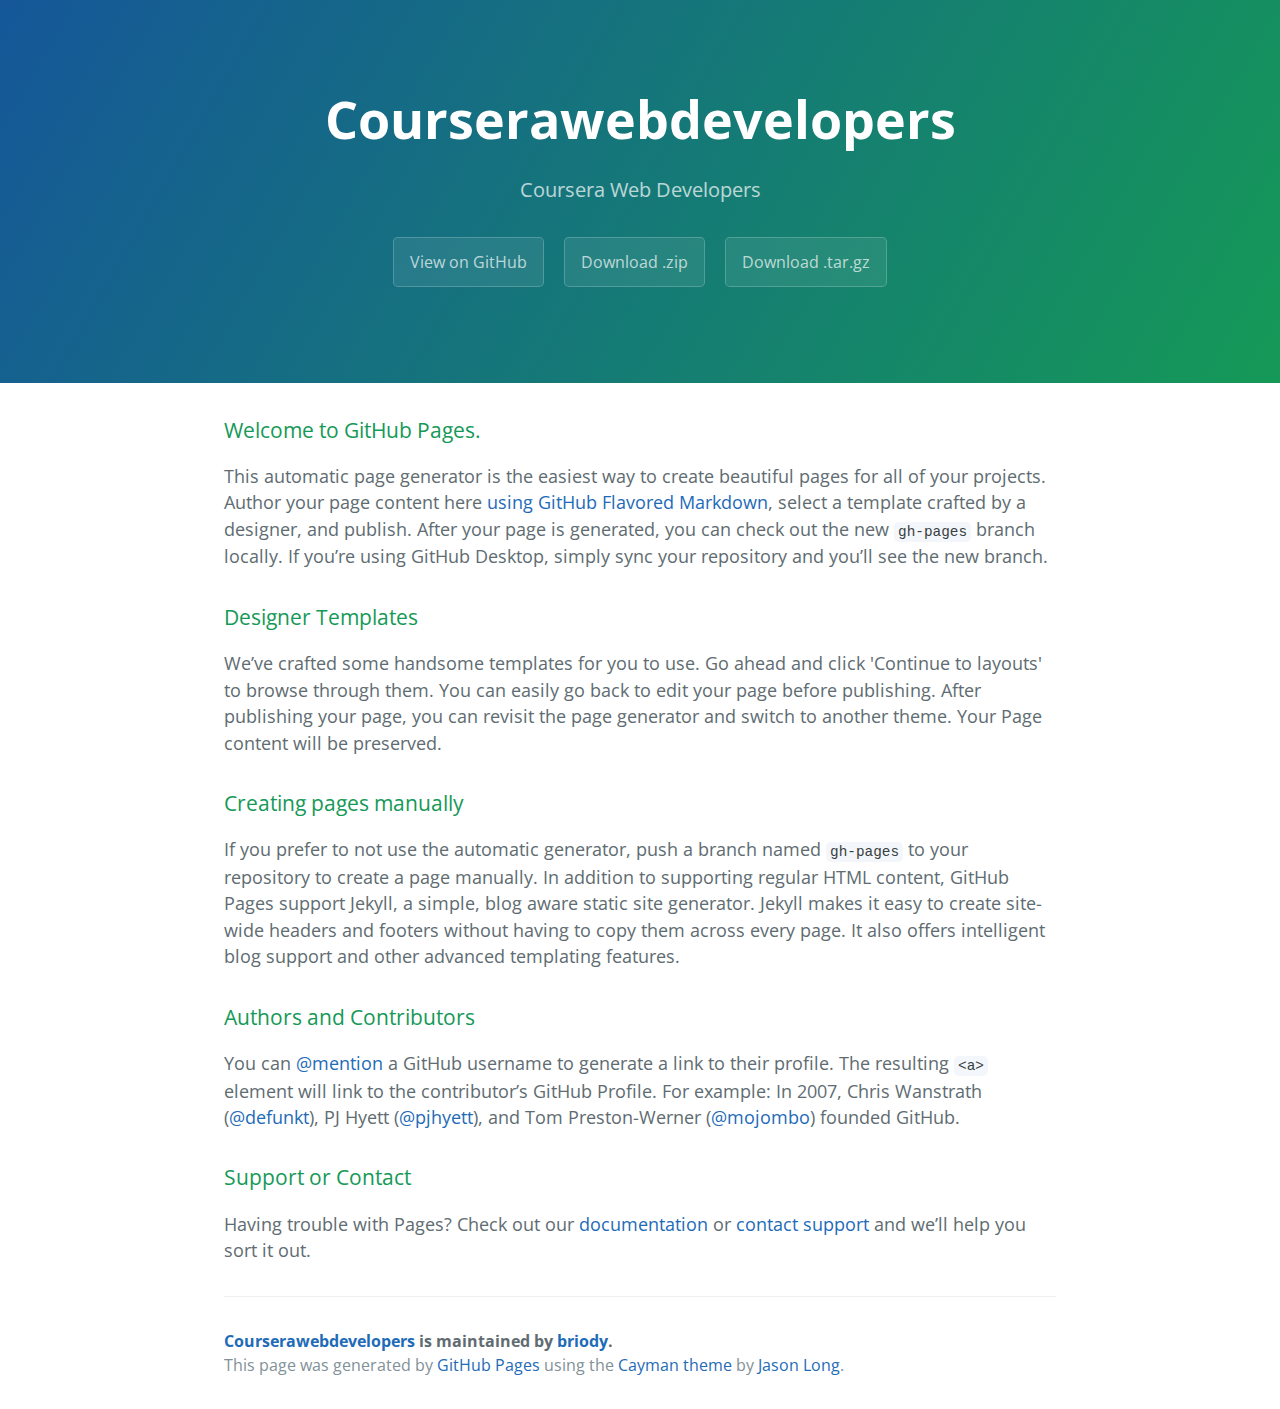
<file: index.html>
<!DOCTYPE html>
<html lang="en-us">
  <head>
    <meta charset="UTF-8">
    <title>Courserawebdevelopers by briody</title>
    <meta name="viewport" content="width=device-width, initial-scale=1">
    <link rel="stylesheet" type="text/css" href="stylesheets/normalize.css" media="screen">
    <link href='https://fonts.googleapis.com/css?family=Open+Sans:400,700' rel='stylesheet' type='text/css'>
    <link rel="stylesheet" type="text/css" href="stylesheets/stylesheet.css" media="screen">
    <link rel="stylesheet" type="text/css" href="stylesheets/github-light.css" media="screen">
  </head>
  <body>
    <section class="page-header">
      <h1 class="project-name">Courserawebdevelopers</h1>
      <h2 class="project-tagline">Coursera Web Developers</h2>
      <a href="https://github.com/briody/CourseraWebDevelopers" class="btn">View on GitHub</a>
      <a href="https://github.com/briody/CourseraWebDevelopers/zipball/master" class="btn">Download .zip</a>
      <a href="https://github.com/briody/CourseraWebDevelopers/tarball/master" class="btn">Download .tar.gz</a>
    </section>

    <section class="main-content">
      <h3>
<a id="welcome-to-github-pages" class="anchor" href="#welcome-to-github-pages" aria-hidden="true"><span aria-hidden="true" class="octicon octicon-link"></span></a>Welcome to GitHub Pages.</h3>

<p>This automatic page generator is the easiest way to create beautiful pages for all of your projects. Author your page content here <a href="https://guides.github.com/features/mastering-markdown/">using GitHub Flavored Markdown</a>, select a template crafted by a designer, and publish. After your page is generated, you can check out the new <code>gh-pages</code> branch locally. If you’re using GitHub Desktop, simply sync your repository and you’ll see the new branch.</p>

<h3>
<a id="designer-templates" class="anchor" href="#designer-templates" aria-hidden="true"><span aria-hidden="true" class="octicon octicon-link"></span></a>Designer Templates</h3>

<p>We’ve crafted some handsome templates for you to use. Go ahead and click 'Continue to layouts' to browse through them. You can easily go back to edit your page before publishing. After publishing your page, you can revisit the page generator and switch to another theme. Your Page content will be preserved.</p>

<h3>
<a id="creating-pages-manually" class="anchor" href="#creating-pages-manually" aria-hidden="true"><span aria-hidden="true" class="octicon octicon-link"></span></a>Creating pages manually</h3>

<p>If you prefer to not use the automatic generator, push a branch named <code>gh-pages</code> to your repository to create a page manually. In addition to supporting regular HTML content, GitHub Pages support Jekyll, a simple, blog aware static site generator. Jekyll makes it easy to create site-wide headers and footers without having to copy them across every page. It also offers intelligent blog support and other advanced templating features.</p>

<h3>
<a id="authors-and-contributors" class="anchor" href="#authors-and-contributors" aria-hidden="true"><span aria-hidden="true" class="octicon octicon-link"></span></a>Authors and Contributors</h3>

<p>You can <a href="https://help.github.com/articles/basic-writing-and-formatting-syntax/#mentioning-users-and-teams" class="user-mention">@mention</a> a GitHub username to generate a link to their profile. The resulting <code>&lt;a&gt;</code> element will link to the contributor’s GitHub Profile. For example: In 2007, Chris Wanstrath (<a href="https://github.com/defunkt" class="user-mention">@defunkt</a>), PJ Hyett (<a href="https://github.com/pjhyett" class="user-mention">@pjhyett</a>), and Tom Preston-Werner (<a href="https://github.com/mojombo" class="user-mention">@mojombo</a>) founded GitHub.</p>

<h3>
<a id="support-or-contact" class="anchor" href="#support-or-contact" aria-hidden="true"><span aria-hidden="true" class="octicon octicon-link"></span></a>Support or Contact</h3>

<p>Having trouble with Pages? Check out our <a href="https://help.github.com/pages">documentation</a> or <a href="https://github.com/contact">contact support</a> and we’ll help you sort it out.</p>

      <footer class="site-footer">
        <span class="site-footer-owner"><a href="https://github.com/briody/CourseraWebDevelopers">Courserawebdevelopers</a> is maintained by <a href="https://github.com/briody">briody</a>.</span>

        <span class="site-footer-credits">This page was generated by <a href="https://pages.github.com">GitHub Pages</a> using the <a href="https://github.com/jasonlong/cayman-theme">Cayman theme</a> by <a href="https://twitter.com/jasonlong">Jason Long</a>.</span>
      </footer>

    </section>

  
  </body>
</html>
</file>
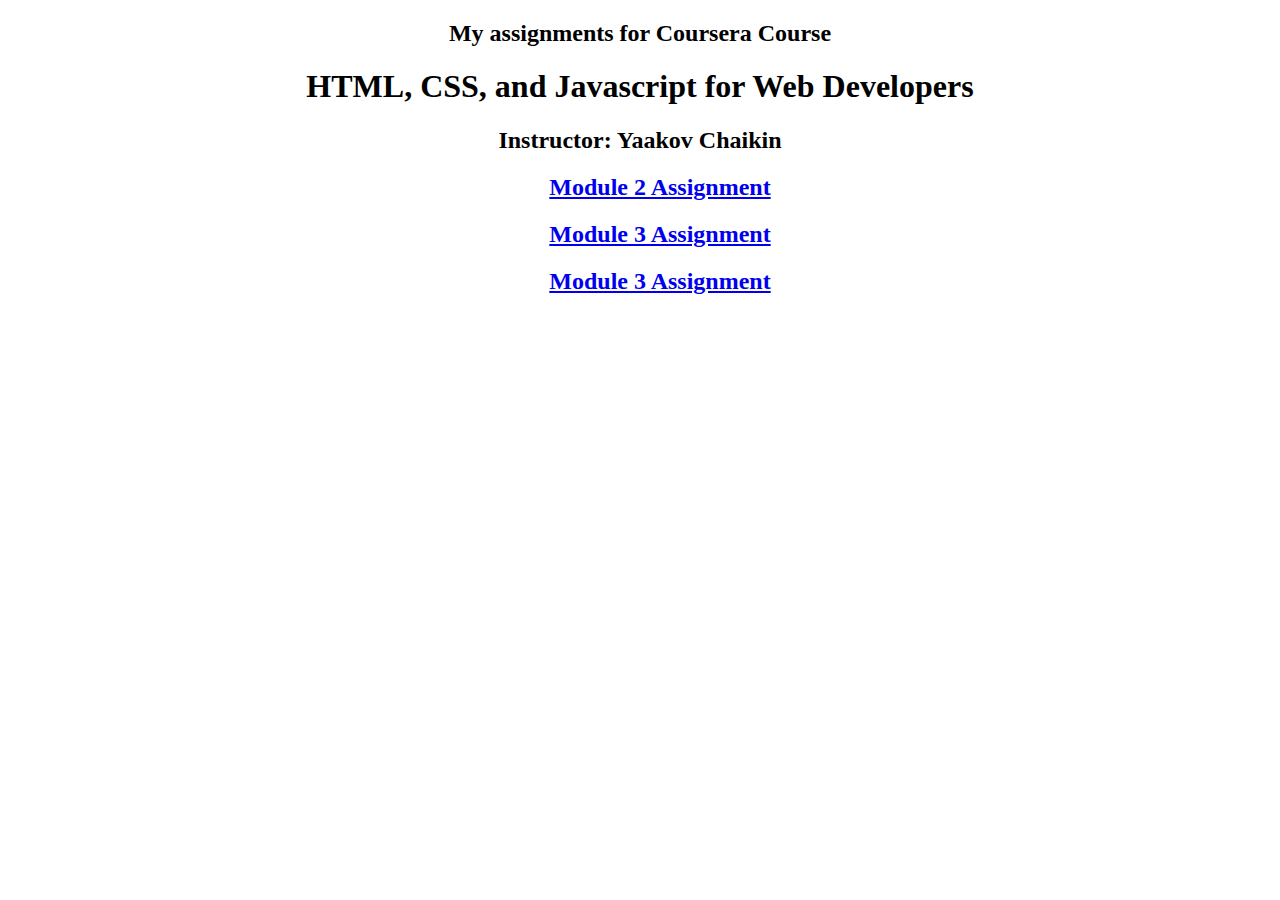
<file: site/index.html>
<!DOCTYPE html>
<html>
<head>
</head>
<body>
  <div><h2 style="text-align: center">My assignments for Coursera Course</h2></div>
  <div><h1 style="text-align: center">HTML, CSS, and Javascript for Web Developers</h1></div>
  <div><h2 style="text-align: center">Instructor: Yaakov Chaikin</h2></div>
  <ul style="text-align: center; list-style-type:none">
    <li><h2><a href="module2">Module 2 Assignment</a></h2></li>
    <li><h2><a href="module3">Module 3 Assignment</a></h2></li>
    <li><h2><a href="module4">Module 3 Assignment</a></h2></li>
  </ul>
</body>
</html>
</file>
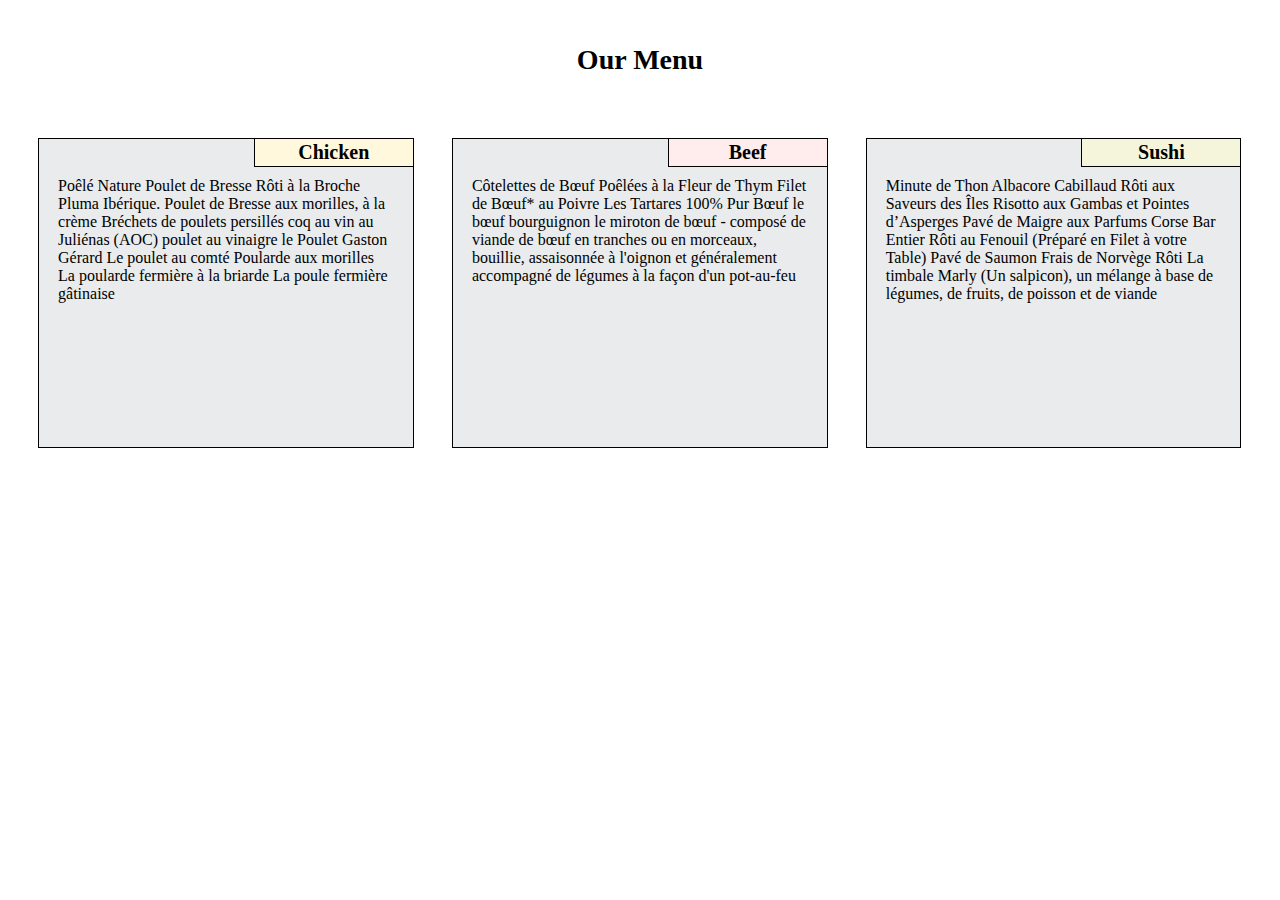
<file: site/module2/index.html>
<!DOCTYPE html>
<html>
<head>
	<title>Module 2 Solution</title>
	<link rel="stylesheet" href="css/menu.css">
  <meta charset="UTF-8" name="viewport" content="width=device-width, initial-scale=1">
</head>
<body>
	<div id="menu-div">
		<h1>Our Menu</h1>
		<div id="chicken-menu">
			<h2>Chicken</h2>
			<p>
        Poêlé Nature Poulet de Bresse Rôti à la Broche Pluma Ibérique.
        Poulet de Bresse aux morilles, à la crème
        Bréchets de poulets persillés
        coq au vin au Juliénas (AOC)
        poulet au vinaigre
        le Poulet Gaston Gérard
        Le poulet au comté
        Poularde aux morilles
        La poularde fermière à la briarde
        La poule fermière gâtinaise
			</p>
		</div>
		<div id="beef-menu">
			<h2>Beef</h2>
			<p>
				Côtelettes de Bœuf Poêlées à la Fleur de Thym
        Filet de Bœuf* au Poivre
        Les Tartares 100% Pur Bœuf
        le bœuf bourguignon
        le miroton de bœuf - composé de viande de bœuf en tranches ou en morceaux, bouillie, assaisonnée à l'oignon et généralement accompagné de légumes à la façon d'un pot-au-feu
			</p>
		</div>
		<div id="sushi-menu">
			<h2>Sushi</h2>
			<p>
				Minute de Thon Albacore Cabillaud Rôti aux Saveurs des Îles
        Risotto aux Gambas et Pointes d’Asperges Pavé de Maigre aux Parfums
        Corse Bar Entier Rôti au Fenouil (Préparé en Filet à votre Table)
        Pavé de Saumon Frais de Norvège Rôti
        La timbale Marly (Un salpicon), un mélange à base de légumes, de fruits, de poisson et de viande
			</p>
		</div>
	</div>
</body>
</html>
</file>
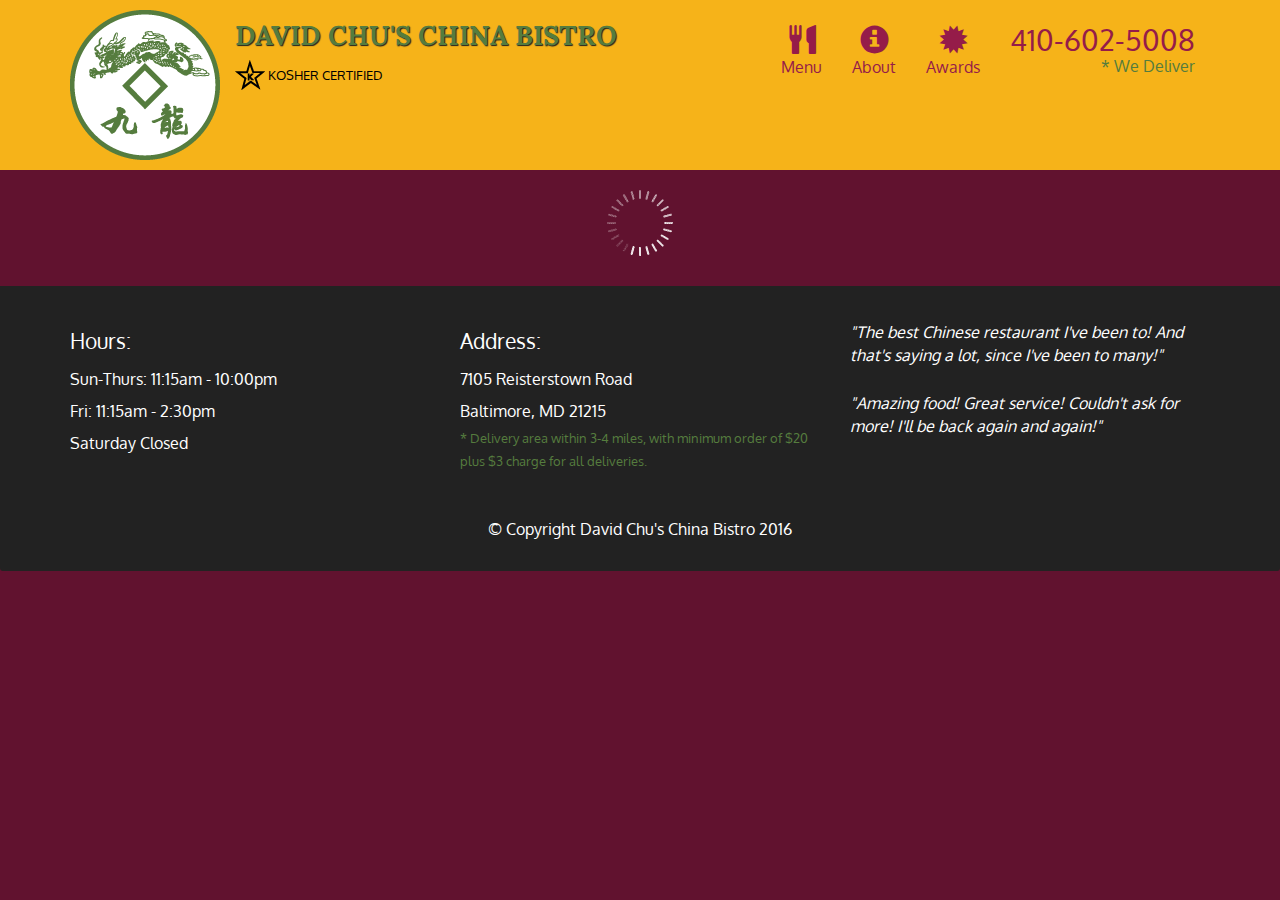
<file: site/module4/index.html>
<!doctype html>
<html lang="en">
  <head>
    <meta charset="utf-8">
    <meta http-equiv="X-UA-Compatible" content="IE=edge">
    <meta name="viewport" content="width=device-width, initial-scale=1">
    <title>David Chu's China Bistro</title>
    <link rel="stylesheet" href="css/bootstrap.min.css">
    <link rel="stylesheet" href="css/styles.css">
    <link href='https://fonts.googleapis.com/css?family=Oxygen:400,300,700' rel='stylesheet' type='text/css'>
    <link href='https://fonts.googleapis.com/css?family=Lora' rel='stylesheet' type='text/css'>
  </head>
<body>
  <header>
    <nav id="header-nav" class="navbar navbar-default">
      <div class="container">
        <div class="navbar-header">
          <a href="index.html" class="pull-left visible-md visible-lg">
            <div id="logo-img" alt="Logo image"></div>
          </a>

          <div class="navbar-brand">
            <a href="index.html"><h1>David Chu's China Bistro</h1></a>
            <p>
              <img src="images/star-k-logo.png" alt="Kosher certification">
              <span>Kosher Certified</span>
            </p>
          </div>

          <button id="navbarToggle" type="button" class="navbar-toggle collapsed" data-toggle="collapse" data-target="#collapsable-nav" aria-expanded="false">
            <span class="sr-only">Toggle navigation</span>
            <span class="icon-bar"></span>
            <span class="icon-bar"></span>
            <span class="icon-bar"></span>
          </button>
        </div>
        
        <div id="collapsable-nav" class="collapse navbar-collapse">
           <ul id="nav-list" class="nav navbar-nav navbar-right">
            <li id="navHomeButton" class="visible-xs active">
              <a href="index.html">
                <span class="glyphicon glyphicon-home"></span> Home</a>
            </li>
            <li id="navMenuButton">
              <a href="#" onclick="$dc.loadMenuCategories();">
                <span class="glyphicon glyphicon-cutlery"></span><br class="hidden-xs"> Menu</a>
            </li>
            <li>
              <a href="#">
                <span class="glyphicon glyphicon-info-sign"></span><br class="hidden-xs"> About</a>
            </li>
            <li>
              <a href="#">
                <span class="glyphicon glyphicon-certificate"></span><br class="hidden-xs"> Awards</a>
            </li>
            <li id="phone" class="hidden-xs">
              <a href="tel:410-602-5008">
                <span>410-602-5008</span></a><div>* We Deliver</div>
            </li>
          </ul><!-- #nav-list -->
        </div><!-- .collapse .navbar-collapse -->
      </div><!-- .container -->
    </nav><!-- #header-nav -->
  </header>

  <div id="call-btn" class="visible-xs">
    <a class="btn" href="tel:410-602-5008">
    <span class="glyphicon glyphicon-earphone"></span>
    410-602-5008
    </a>
  </div>
  <div id="xs-deliver" class="text-center visible-xs">* We Deliver</div>

  <div id="main-content" class="container"></div>

  <footer class="panel-footer">
    <div class="container">
      <div class="row">
        <section id="hours" class="col-sm-4">
          <span>Hours:</span><br>
          Sun-Thurs: 11:15am - 10:00pm<br>
          Fri: 11:15am - 2:30pm<br>
          Saturday Closed
          <hr class="visible-xs">
        </section>
        <section id="address" class="col-sm-4">
          <span>Address:</span><br>
          7105 Reisterstown Road<br>
          Baltimore, MD 21215
          <p>* Delivery area within 3-4 miles, with minimum order of $20 plus $3 charge for all deliveries.</p>
          <hr class="visible-xs">
        </section>
        <section id="testimonials" class="col-sm-4">
          <p>"The best Chinese restaurant I've been to! And that's saying a lot, since I've been to many!"</p>
          <p>"Amazing food! Great service! Couldn't ask for more! I'll be back again and again!"</p>
        </section>
      </div>
      <div class="text-center">&copy; Copyright David Chu's China Bistro 2016</div>
    </div>
  </footer>

  <!-- jQuery (Bootstrap JS plugins depend on it) -->
  <script src="js/jquery-2.1.4.min.js"></script>
  <script src="js/bootstrap.min.js"></script>
  <script src="js/ajax-utils.js"></script>
  <script src="js/script.js"></script>
</body>
</html>
</file>
<file: stylesheets/stylesheet.css>
* {
  box-sizing: border-box; }

body {
  padding: 0;
  margin: 0;
  font-family: "Open Sans", "Helvetica Neue", Helvetica, Arial, sans-serif;
  font-size: 16px;
  line-height: 1.5;
  color: #606c71; }

a {
  color: #1e6bb8;
  text-decoration: none; }
  a:hover {
    text-decoration: underline; }

.btn {
  display: inline-block;
  margin-bottom: 1rem;
  color: rgba(255, 255, 255, 0.7);
  background-color: rgba(255, 255, 255, 0.08);
  border-color: rgba(255, 255, 255, 0.2);
  border-style: solid;
  border-width: 1px;
  border-radius: 0.3rem;
  transition: color 0.2s, background-color 0.2s, border-color 0.2s; }
  .btn + .btn {
    margin-left: 1rem; }

.btn:hover {
  color: rgba(255, 255, 255, 0.8);
  text-decoration: none;
  background-color: rgba(255, 255, 255, 0.2);
  border-color: rgba(255, 255, 255, 0.3); }

@media screen and (min-width: 64em) {
  .btn {
    padding: 0.75rem 1rem; } }

@media screen and (min-width: 42em) and (max-width: 64em) {
  .btn {
    padding: 0.6rem 0.9rem;
    font-size: 0.9rem; } }

@media screen and (max-width: 42em) {
  .btn {
    display: block;
    width: 100%;
    padding: 0.75rem;
    font-size: 0.9rem; }
    .btn + .btn {
      margin-top: 1rem;
      margin-left: 0; } }

.page-header {
  color: #fff;
  text-align: center;
  background-color: #159957;
  background-image: linear-gradient(120deg, #155799, #159957); }

@media screen and (min-width: 64em) {
  .page-header {
    padding: 5rem 6rem; } }

@media screen and (min-width: 42em) and (max-width: 64em) {
  .page-header {
    padding: 3rem 4rem; } }

@media screen and (max-width: 42em) {
  .page-header {
    padding: 2rem 1rem; } }

.project-name {
  margin-top: 0;
  margin-bottom: 0.1rem; }

@media screen and (min-width: 64em) {
  .project-name {
    font-size: 3.25rem; } }

@media screen and (min-width: 42em) and (max-width: 64em) {
  .project-name {
    font-size: 2.25rem; } }

@media screen and (max-width: 42em) {
  .project-name {
    font-size: 1.75rem; } }

.project-tagline {
  margin-bottom: 2rem;
  font-weight: normal;
  opacity: 0.7; }

@media screen and (min-width: 64em) {
  .project-tagline {
    font-size: 1.25rem; } }

@media screen and (min-width: 42em) and (max-width: 64em) {
  .project-tagline {
    font-size: 1.15rem; } }

@media screen and (max-width: 42em) {
  .project-tagline {
    font-size: 1rem; } }

.main-content :first-child {
  margin-top: 0; }
.main-content img {
  max-width: 100%; }
.main-content h1, .main-content h2, .main-content h3, .main-content h4, .main-content h5, .main-content h6 {
  margin-top: 2rem;
  margin-bottom: 1rem;
  font-weight: normal;
  color: #159957; }
.main-content p {
  margin-bottom: 1em; }
.main-content code {
  padding: 2px 4px;
  font-family: Consolas, "Liberation Mono", Menlo, Courier, monospace;
  font-size: 0.9rem;
  color: #383e41;
  background-color: #f3f6fa;
  border-radius: 0.3rem; }
.main-content pre {
  padding: 0.8rem;
  margin-top: 0;
  margin-bottom: 1rem;
  font: 1rem Consolas, "Liberation Mono", Menlo, Courier, monospace;
  color: #567482;
  word-wrap: normal;
  background-color: #f3f6fa;
  border: solid 1px #dce6f0;
  border-radius: 0.3rem; }
  .main-content pre > code {
    padding: 0;
    margin: 0;
    font-size: 0.9rem;
    color: #567482;
    word-break: normal;
    white-space: pre;
    background: transparent;
    border: 0; }
.main-content .highlight {
  margin-bottom: 1rem; }
  .main-content .highlight pre {
    margin-bottom: 0;
    word-break: normal; }
.main-content .highlight pre, .main-content pre {
  padding: 0.8rem;
  overflow: auto;
  font-size: 0.9rem;
  line-height: 1.45;
  border-radius: 0.3rem; }
.main-content pre code, .main-content pre tt {
  display: inline;
  max-width: initial;
  padding: 0;
  margin: 0;
  overflow: initial;
  line-height: inherit;
  word-wrap: normal;
  background-color: transparent;
  border: 0; }
  .main-content pre code:before, .main-content pre code:after, .main-content pre tt:before, .main-content pre tt:after {
    content: normal; }
.main-content ul, .main-content ol {
  margin-top: 0; }
.main-content blockquote {
  padding: 0 1rem;
  margin-left: 0;
  color: #819198;
  border-left: 0.3rem solid #dce6f0; }
  .main-content blockquote > :first-child {
    margin-top: 0; }
  .main-content blockquote > :last-child {
    margin-bottom: 0; }
.main-content table {
  display: block;
  width: 100%;
  overflow: auto;
  word-break: normal;
  word-break: keep-all; }
  .main-content table th {
    font-weight: bold; }
  .main-content table th, .main-content table td {
    padding: 0.5rem 1rem;
    border: 1px solid #e9ebec; }
.main-content dl {
  padding: 0; }
  .main-content dl dt {
    padding: 0;
    margin-top: 1rem;
    font-size: 1rem;
    font-weight: bold; }
  .main-content dl dd {
    padding: 0;
    margin-bottom: 1rem; }
.main-content hr {
  height: 2px;
  padding: 0;
  margin: 1rem 0;
  background-color: #eff0f1;
  border: 0; }

@media screen and (min-width: 64em) {
  .main-content {
    max-width: 64rem;
    padding: 2rem 6rem;
    margin: 0 auto;
    font-size: 1.1rem; } }

@media screen and (min-width: 42em) and (max-width: 64em) {
  .main-content {
    padding: 2rem 4rem;
    font-size: 1.1rem; } }

@media screen and (max-width: 42em) {
  .main-content {
    padding: 2rem 1rem;
    font-size: 1rem; } }

.site-footer {
  padding-top: 2rem;
  margin-top: 2rem;
  border-top: solid 1px #eff0f1; }

.site-footer-owner {
  display: block;
  font-weight: bold; }

.site-footer-credits {
  color: #819198; }

@media screen and (min-width: 64em) {
  .site-footer {
    font-size: 1rem; } }

@media screen and (min-width: 42em) and (max-width: 64em) {
  .site-footer {
    font-size: 1rem; } }

@media screen and (max-width: 42em) {
  .site-footer {
    font-size: 0.9rem; } }
</file>
<file: stylesheets/github-light.css>
/*
   Copyright 2014 GitHub Inc.

   Licensed under the Apache License, Version 2.0 (the "License");
   you may not use this file except in compliance with the License.
   You may obtain a copy of the License at

       http://www.apache.org/licenses/LICENSE-2.0

   Unless required by applicable law or agreed to in writing, software
   distributed under the License is distributed on an "AS IS" BASIS,
   WITHOUT WARRANTIES OR CONDITIONS OF ANY KIND, either express or implied.
   See the License for the specific language governing permissions and
   limitations under the License.

*/

.pl-c /* comment */ {
  color: #969896;
}

.pl-c1      /* constant, markup.raw, meta.diff.header, meta.module-reference, meta.property-name, support, support.constant, support.variable, variable.other.constant */,
.pl-s .pl-v /* string variable */ {
  color: #0086b3;
}

.pl-e  /* entity */,
.pl-en /* entity.name */ {
  color: #795da3;
}

.pl-s .pl-s1 /* string source */,
.pl-smi      /* storage.modifier.import, storage.modifier.package, storage.type.java, variable.other, variable.parameter.function */ {
  color: #333;
}

.pl-ent /* entity.name.tag */ {
  color: #63a35c;
}

.pl-k /* keyword, storage, storage.type */ {
  color: #a71d5d;
}

.pl-pds              /* punctuation.definition.string, string.regexp.character-class */,
.pl-s                /* string */,
.pl-s .pl-pse .pl-s1 /* string punctuation.section.embedded source */,
.pl-sr               /* string.regexp */,
.pl-sr .pl-cce       /* string.regexp constant.character.escape */,
.pl-sr .pl-sra       /* string.regexp string.regexp.arbitrary-repitition */,
.pl-sr .pl-sre       /* string.regexp source.ruby.embedded */ {
  color: #183691;
}

.pl-v /* variable */ {
  color: #ed6a43;
}

.pl-id /* invalid.deprecated */ {
  color: #b52a1d;
}

.pl-ii /* invalid.illegal */ {
  background-color: #b52a1d;
  color: #f8f8f8;
}

.pl-sr .pl-cce /* string.regexp constant.character.escape */ {
  color: #63a35c;
  font-weight: bold;
}

.pl-ml /* markup.list */ {
  color: #693a17;
}

.pl-mh        /* markup.heading */,
.pl-mh .pl-en /* markup.heading entity.name */,
.pl-ms        /* meta.separator */ {
  color: #1d3e81;
  font-weight: bold;
}

.pl-mq /* markup.quote */ {
  color: #008080;
}

.pl-mi /* markup.italic */ {
  color: #333;
  font-style: italic;
}

.pl-mb /* markup.bold */ {
  color: #333;
  font-weight: bold;
}

.pl-md /* markup.deleted, meta.diff.header.from-file */ {
  background-color: #ffecec;
  color: #bd2c00;
}

.pl-mi1 /* markup.inserted, meta.diff.header.to-file */ {
  background-color: #eaffea;
  color: #55a532;
}

.pl-mdr /* meta.diff.range */ {
  color: #795da3;
  font-weight: bold;
}

.pl-mo /* meta.output */ {
  color: #1d3e81;
}
</file>
<file: site/module2/css/menu.css>
* {
  box-sizing: border-box;
}

p {
  clear: both;
  margin-right: auto;
  margin-left: auto;
  width: 90%;
}

body {
	font-family: cursive, fantasy;
  margin: 0;
}

#chicken-menu h2{
  background-color: cornsilk;
}

#beef-menu h2{
  background-color: #ffecec;
}

#sushi-menu h2{
  background-color: beige;
}

h1 {
  text-align: center;
  font-size: 1.75em;
  min-height: 100px;
  padding-top: 2%;
}

h2 {
	border: 1px solid black;
	text-align: center;
	float: right;
  max-width: 100%;
  margin-top: -1px;
  margin-right: -1px;
  margin-bottom: 10px;
  width: 160px;
  padding: 2px 15px 2px 15px;
  font-size: 1.25em;

}


div div{
  background-color: #e9ebec;
  border: 1px solid black;
  margin-bottom: 15px;
  float: left;
  margin-right: auto;
  margin-left: auto;

}

/********** Small devices **********/
@media (max-width: 767px) {
  #chicken-menu, #beef-menu, #sushi-menu {
    margin-left:3%;
    margin-bottom: 3%;
    width: 90%;
    min-width: 305px;
    max-height: 275px;
  }
}

/********** Medium devices **********/
@media (min-width: 768px) and (max-width: 991px) {
  #chicken-menu, #beef-menu {
    width: 46%;
    margin-left: 3%;
    margin-bottom: 3%;
    height: 240px;
  }
  #sushi-menu {
    width: 95%;
    margin-left: 3%;
    height: 240px;
  }
}

/********** Large devices **********/
@media (min-width: 992px) {
  #chicken-menu, #beef-menu, #sushi-menu {
    width: 29.33%;
    margin-left: 3%;
    height: 310px;
  }

}
</file>
<file: site/module4/css/styles.css>
body {
  font-size: 16px;
  color: #fff;
  background-color: #61122f;
  font-family: 'Oxygen', sans-serif;
}

/** HEADER **/
#header-nav {
  background-color: #f6b319;
  border-radius: 0;
  border: 0;
}

#logo-img {
  background: url('../images/restaurant-logo_large.png') no-repeat;
  width: 150px;
  height: 150px;
  margin: 10px 15px 10px 0;
}

.navbar-brand {
  padding-top: 25px;
}
.navbar-brand h1 { /* Restaurant name */
  font-family: 'Lora', serif;
  color: #557c3e;
  font-size: 1.5em;
  text-transform: uppercase;
  font-weight: bold;
  text-shadow: 1px 1px 1px #222;
  margin-top: 0;
  margin-bottom: 0;
  line-height: .75;
}
.navbar-brand a:hover, .navbar-brand a:focus {
  text-decoration: none;
}
.navbar-brand p { /* Kosher cert */
  color: #000;
  text-transform: uppercase;
  font-size: .7em;
  margin-top: 15px;
}
.navbar-brand p span { /* Star-K */
  vertical-align: middle;
}

#nav-list {
  margin-top: 10px;
}
#nav-list a {
  color: #951C49;
  text-align: center;
}
#nav-list a:hover {
  background: #E7E7E7;
}
#nav-list a span {
  font-size: 1.8em;
}

#phone {
  margin-top: 5px;
}
#phone a { /* Phone number */
  text-align: right;
  padding-bottom: 0;
}
#phone div { /* We Deliver */
  color: #557c3e;
  text-align: right;
  padding-right: 15px;
}

.navbar-header button.navbar-toggle, .navbar-header .icon-bar {
  border: 1px solid #61122f;
}
.navbar-header button.navbar-toggle {
  clear: both;
  margin-top: -30px;
}
/* END HEADER */

/* FOOTER */
.panel-footer {
  margin-top: 30px;
  padding-top: 35px;
  padding-bottom: 30px;
  background-color: #222;
  border-top: 0;
}
.panel-footer div.row {
  margin-bottom: 35px;
}
#hours, #address {
  line-height: 2;
}
#hours > span, #address > span {
  font-size: 1.3em;
}
#address p {
  color: #557c3e;
  font-size: .8em;
  line-height: 1.8;
}
#testimonials {
  font-style: italic;
}
#testimonials p:nth-child(2) {
  margin-top: 25px;
}
/* END FOOTER */



/* HOME PAGE */
.container .jumbotron {
  box-shadow: 0 0 50px #3F0C1F;
  border: 2px solid #3F0C1F;
}

#menu-tile, #specials-tile, #map-tile {
  height: 250px;
  width: 100%;
  margin-bottom: 15px;
  position: relative;
  border: 2px solid #3F0C1F;
  overflow: hidden;
}
#menu-tile:hover, #specials-tile:hover, #map-tile:hover {
  box-shadow: 0 1px 5px 1px #cccccc;
}
#menu-tile {
  background: url('../images/menu-tile.jpg') no-repeat;
  background-position: center;
}
#specials-tile {
  background: url('../images/specials-tile.jpg') no-repeat;
  background-position: center;
}
#menu-tile span, #specials-tile span, #map-tile span {
  position: absolute;
  bottom: 0;
  right: 0;
  width: 100%;
  text-align: center;
  font-size: 1.6em;
  text-transform: uppercase;
  background-color: #000;
  color: #fff;
  opacity: .8;
}
/* END HOME PAGE */

/* MENU CATEGORIES PAGE */
.category-tile { 
  position: relative;
  border: 2px solid #3F0C1F;
  overflow: hidden;
  width: 200px;
  height: 200px;
  margin: 0 auto 15px;
}
.category-tile span {
  position: absolute;
  bottom: 0;
  right: 0;
  width: 100%;
  text-align: center;
  font-size: 1.2em;
  text-transform: uppercase;
  background-color: #000;
  color: #fff;
  opacity: .8;
}
.category-tile:hover {
  box-shadow: 0 1px 5px 1px #cccccc;
}

#menu-categories-title + div {
  margin-bottom: 50px;
}
/* END MENU CATEGORIES PAGE */

/* SINGLE CATEGORY PAGE */
.menu-item-tile {
  margin-bottom: 25px;
}
.menu-item-tile hr {
  width: 80%;
}
.menu-item-tile .menu-item-price {
  font-size: 1.1em;
  text-align: right;
  margin-top: -15px;
  margin-right: -15px;
}
.menu-item-tile .menu-item-price span {
  font-size: .6em;
}
.menu-item-photo {
  position: relative;
  border: 2px solid #3F0C1F; 
  overflow: hidden;
  padding: 0;
  margin-right: -15px;
  margin-left: auto;
  margin-bottom: 20px;
  max-width: 250px;
}
.menu-item-photo div {
  position: absolute;
  bottom: 0;
  right: 0;
  width: 80px;
  background-color: #557c3e;
  text-align: center;
}
.menu-item-description {
  padding-right: 30px;
}
h3.menu-item-title {
  margin: 0 0 10px;
}
.menu-item-details {
  font-size: .9em;
  font-style: italic;
}
/* END SINGLE CATEGORY PAGE */


/********** Large devices only **********/
@media (min-width: 1200px) {
  .container .jumbotron {
    background: url('../images/jumbotron_1200.jpg') no-repeat;
    height: 675px;
  }
}

/********** Medium devices only **********/
@media (min-width: 992px) and (max-width: 1199px) {
  /* Header */
  #logo-img {
    background: url('../images/restaurant-logo_medium.png') no-repeat;
    width: 100px;
    height: 100px;
    margin: 5px 5px 5px 0;
  }
  /* End Header */

  /* Home Page */
  .container .jumbotron {
    background: url('../images/jumbotron_992.jpg') no-repeat;
    height: 558px;
  }
  /* End Home Page */
}

/********** Small devices only **********/
@media (min-width: 768px) and (max-width: 991px) {
  /* Home Page */
  .container .jumbotron {
    background: url('../images/jumbotron_768.jpg') no-repeat;
    height: 432px;
  }
  /* End Home Page */
}

/********** Extra small devices only **********/
@media (max-width: 767px) {
  /* Header */
  .navbar-brand {
    padding-top: 10px;
    height: 80px;
  }
  .navbar-brand h1 { /* Restaurant name */
    padding-top: 10px;
    font-size: 5vw; /* 1vw = 1% of viewport width */
  }
  .navbar-brand p { /* Kosher cert */
    font-size: .6em;
    margin-top: 12px;
  }
  .navbar-brand p img { /* Star-K */
    height: 20px;
  }

  #collapsable-nav a { /* Collapsed nav menu text */
    font-size: 1.2em;
  }
  #collapsable-nav a span { /* Collapsed nav menu glyph */
    font-size: 1em;
    margin-right: 5px;
  }

  #call-btn > a {
    font-size: 1.5em;
    display: block;
    margin: 0 20px;
    padding: 10px;
    border: 2px solid #fff;
    background-color: #f6b319;
    color: #951c49;
  }
  #xs-deliver {
    margin-top: 5px;
    font-size: .7em;
    letter-spacing: .1em;
    text-transform: uppercase;
  }
  /* End Header */

  /* Footer */
  .panel-footer section {
    margin-bottom: 30px;
    text-align: center;
  }
  .panel-footer section:nth-child(3) {
    margin-bottom: 0; /* margin already exists on the whole row */
  }
  .panel-footer section hr {
    width: 50%;
  }
  /* End Footer */

  /* Home Page */
  .container .jumbotron {
    margin-top: 30px;
    padding: 0;
  }
  #menu-tile, #specials-tile {
    width: 360px;
    margin: 0 auto 15px;
  }

  .menu-item-photo {
    margin-right: auto;
  }
  .menu-item-tile .menu-item-price {
    text-align: center;
  }
  .menu-item-description {
    text-align: center;;
  }
}


/********** Super extra small devices Only :-) (e.g., iPhone 4) **********/
@media (max-width: 479px) {
  /* Header */
  .navbar-brand h1 { /* Restaurant name */
    padding-top: 5px;
    font-size: 6vw;
  }
  /* End Header */
  
  /* Home page */
  #menu-tile, #specials-tile {
    width: 280px;
    margin: 0 auto 15px;
  }

  .col-xxs-12 {
    position: relative;
    min-height: 1px;
    padding-right: 15px;
    padding-left: 15px;
    float: left;
    width: 100%;
  }
}
</file>
